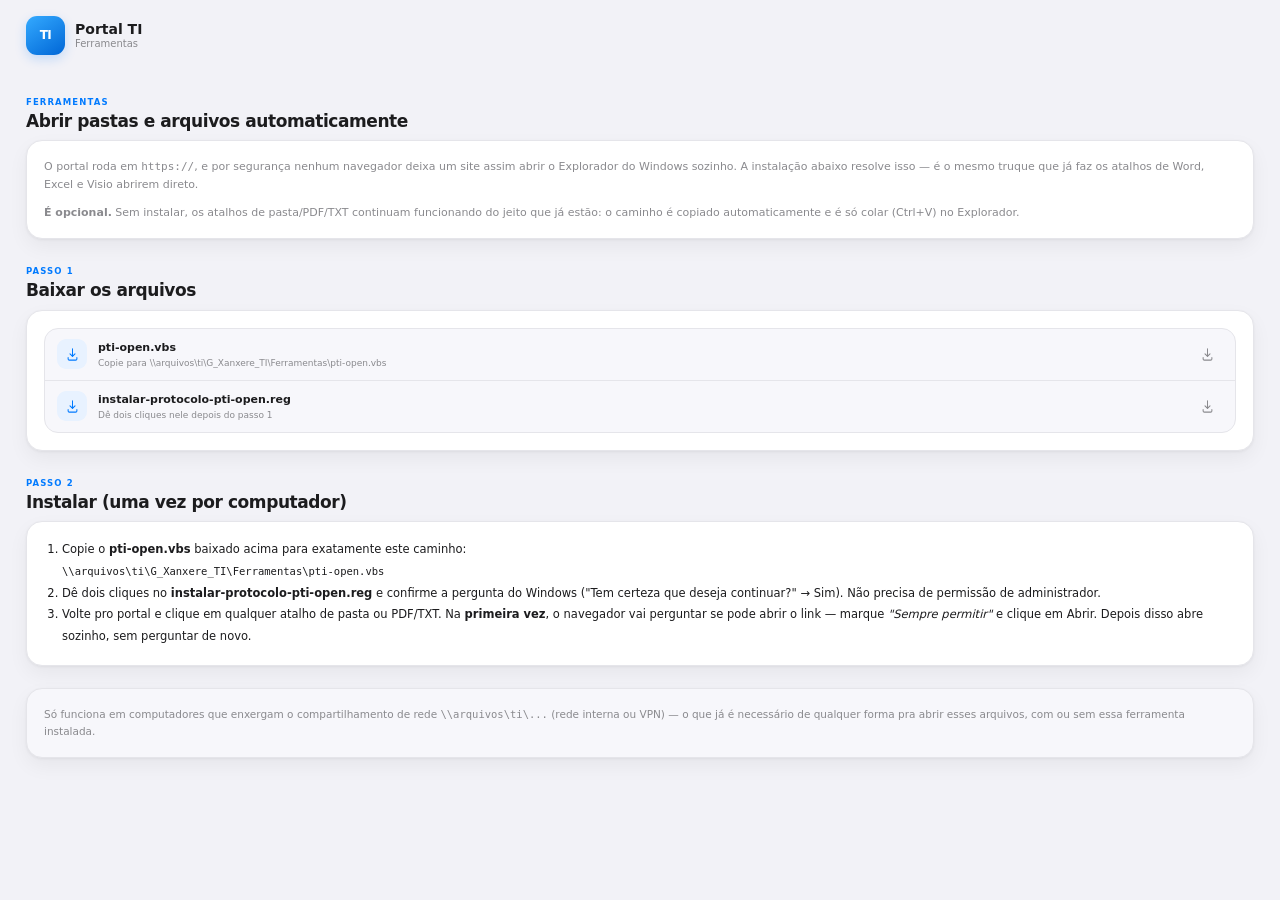
<file: ferramentas.html>
<!doctype html>
<html lang="pt-BR">
<head>
  <meta charset="utf-8">
  <meta name="viewport" content="width=device-width, initial-scale=1">

  <meta name="theme-color" content="#f6f8fc">
  <meta
    name="description"
    content="Portal TI — Ferramentas"
  >

  <title>Ferramentas — Portal TI</title>

  <link
    rel="icon"
    href="assets/favicon.svg"
  >

  <link
    rel="stylesheet"
    href="css/style.css"
  >
</head>

<body>

  <div class="shell">

    <!-- ======================================================
         TOPO
         ====================================================== -->

    <header class="top">

      <div class="brand">

        <div class="logo">
          TI
        </div>

        <div>
          <b>Portal TI</b>
          <small>Ferramentas</small>
        </div>

      </div>

    </header>


    <main>

      <!-- ====================================================
           INTRODUÇÃO
           ==================================================== -->

      <section class="content-section">

        <div class="heading">

          <div>

            <span>FERRAMENTAS</span>

            <h2>
              Abrir pastas e arquivos automaticamente
            </h2>

          </div>

        </div>

        <div class="panel" style="margin-bottom:12px;">

          <p style="margin:0 0 10px; font-size:11px; line-height:1.6; color:var(--muted);">
            O portal roda em <code>https://</code>, e por segurança
            nenhum navegador deixa um site assim abrir o Explorador
            do Windows sozinho. A instalação abaixo resolve isso —
            é o mesmo truque que já faz os atalhos de Word, Excel e
            Visio abrirem direto.
          </p>

          <p style="margin:0; font-size:11px; line-height:1.6; color:var(--muted);">
            <strong>É opcional.</strong> Sem instalar, os atalhos de
            pasta/PDF/TXT continuam funcionando do jeito que já
            estão: o caminho é copiado automaticamente e é só colar
            (Ctrl+V) no Explorador.
          </p>

        </div>

      </section>


      <!-- ====================================================
           DOWNLOADS
           ==================================================== -->

      <section class="content-section">

        <div class="heading">

          <div>
            <span>PASSO 1</span>
            <h2>Baixar os arquivos</h2>
          </div>

        </div>

        <div class="panel">

          <div class="ios-list">

            <div class="ios-row">

              <span class="ios-row-icon" aria-hidden="true">
                <svg viewBox="0 0 24 24" fill="none"><path d="M12 3v12m0 0 4-4m-4 4-4-4M5 17v2a2 2 0 0 0 2 2h10a2 2 0 0 0 2-2v-2" stroke="currentColor" stroke-width="1.7" stroke-linecap="round" stroke-linejoin="round"/></svg>
              </span>

              <div class="ios-row-main">
                <strong>pti-open.vbs</strong>
                <div class="ios-row-meta">
                  <small>Copie para \\arquivos\ti\G_Xanxere_TI\Ferramentas\pti-open.vbs</small>
                </div>
              </div>

              <div class="ios-row-actions">
                <a
                  class="icon-btn"
                  href="ferramentas/pti-open.vbs"
                  download
                  title="Baixar pti-open.vbs"
                  aria-label="Baixar pti-open.vbs"
                >
                  <svg viewBox="0 0 24 24" fill="none"><path d="M12 3v12m0 0 4-4m-4 4-4-4M5 17v2a2 2 0 0 0 2 2h10a2 2 0 0 0 2-2v-2" stroke="currentColor" stroke-width="1.7" stroke-linecap="round" stroke-linejoin="round"/></svg>
                </a>
              </div>

            </div>


            <div class="ios-row">

              <span class="ios-row-icon" aria-hidden="true">
                <svg viewBox="0 0 24 24" fill="none"><path d="M12 3v12m0 0 4-4m-4 4-4-4M5 17v2a2 2 0 0 0 2 2h10a2 2 0 0 0 2-2v-2" stroke="currentColor" stroke-width="1.7" stroke-linecap="round" stroke-linejoin="round"/></svg>
              </span>

              <div class="ios-row-main">
                <strong>instalar-protocolo-pti-open.reg</strong>
                <div class="ios-row-meta">
                  <small>Dê dois cliques nele depois do passo 1</small>
                </div>
              </div>

              <div class="ios-row-actions">
                <a
                  class="icon-btn"
                  href="ferramentas/instalar-protocolo-pti-open.reg"
                  download
                  title="Baixar instalar-protocolo-pti-open.reg"
                  aria-label="Baixar instalar-protocolo-pti-open.reg"
                >
                  <svg viewBox="0 0 24 24" fill="none"><path d="M12 3v12m0 0 4-4m-4 4-4-4M5 17v2a2 2 0 0 0 2 2h10a2 2 0 0 0 2-2v-2" stroke="currentColor" stroke-width="1.7" stroke-linecap="round" stroke-linejoin="round"/></svg>
                </a>
              </div>

            </div>

          </div>

        </div>

      </section>


      <!-- ====================================================
           PASSO A PASSO
           ==================================================== -->

      <section class="content-section">

        <div class="heading">

          <div>
            <span>PASSO 2</span>
            <h2>Instalar (uma vez por computador)</h2>
          </div>

        </div>

        <div class="panel">

          <ol style="margin:0; padding-left:18px; font-size:11.5px; line-height:1.9; color:var(--text);">

            <li>
              Copie o <strong>pti-open.vbs</strong> baixado acima para
              exatamente este caminho:
              <br>
              <code style="font-size:10.5px;">\\arquivos\ti\G_Xanxere_TI\Ferramentas\pti-open.vbs</code>
            </li>

            <li>
              Dê dois cliques no <strong>instalar-protocolo-pti-open.reg</strong>
              e confirme a pergunta do Windows ("Tem certeza que
              deseja continuar?" → Sim). Não precisa de permissão
              de administrador.
            </li>

            <li>
              Volte pro portal e clique em qualquer atalho de pasta
              ou PDF/TXT. Na <strong>primeira vez</strong>, o
              navegador vai perguntar se pode abrir o link — marque
              <em>"Sempre permitir"</em> e clique em Abrir. Depois
              disso abre sozinho, sem perguntar de novo.
            </li>

          </ol>

        </div>

      </section>


      <!-- ====================================================
           NOTA
           ==================================================== -->

      <section class="content-section">

        <div class="panel" style="background:var(--surface-soft);">

          <p style="margin:0; font-size:10.5px; line-height:1.6; color:var(--muted);">
            Só funciona em computadores que enxergam o compartilhamento
            de rede <code>\\arquivos\ti\...</code> (rede interna ou
            VPN) — o que já é necessário de qualquer forma pra abrir
            esses arquivos, com ou sem essa ferramenta instalada.
          </p>

        </div>

      </section>

    </main>

  </div>

</body>
</html>
</file>
<file: css/style.css>
/* ============================================================
   PORTAL TI — XANXERÊ
   STYLE.CSS
   ============================================================ */

* {
  box-sizing: border-box;
}

:root {
  --bg: #f2f2f7;
  --surface: #ffffff;
  --surface-soft: #f7f7fb;
  --text: #1c1c1e;
  --muted: #8a8a8e;
  --border: #e5e5ea;

  --accent: #007aff;
  --accent-hover: #0066d6;
  --accent-soft: #e8f2ff;

  --success: #34c759;
  --danger: #ff3b30;

  --shadow:
    0 1px 3px rgba(0, 0, 0, .05),
    0 8px 20px rgba(0, 0, 0, .05);

  --shadow-hover:
    0 2px 6px rgba(0, 0, 0, .06),
    0 14px 30px rgba(0, 0, 0, .09);
}

[data-theme="dark"] {
  --bg: #000000;
  --surface: #1c1c1e;
  --surface-soft: #232326;

  --text: #f5f5f7;
  --muted: #98989d;
  --border: #38383a;

  --accent: #0a84ff;
  --accent-hover: #409cff;
  --accent-soft: #17233a;

  --success: #30d158;
  --danger: #ff453a;

  --shadow:
    0 1px 3px rgba(0, 0, 0, .3),
    0 10px 24px rgba(0, 0, 0, .35);

  --shadow-hover:
    0 2px 8px rgba(0, 0, 0, .35),
    0 16px 34px rgba(0, 0, 0, .45);
}


/* ============================================================
   BASE
   ============================================================ */

html {
  scroll-behavior: smooth;
}

body {
  margin: 0;

  background: var(--bg);
  color: var(--text);

  font-family:
    -apple-system,
    "SF Pro Text",
    "SF Pro Display",
    Inter,
    "Segoe UI",
    system-ui,
    sans-serif;

  font-size: 14px;

  -webkit-font-smoothing: antialiased;
}

button,
input,
textarea,
select {
  font: inherit;
}

button {
  cursor: pointer;
}

.shell {
  width: min(1380px, 100%);

  margin: 0 auto;

  padding:
    0 26px 28px;
}


/* ============================================================
   AVISOS (banner no topo)
   ============================================================ */

.announce-bar {
  display: flex;
  align-items: center;
  gap: 10px;

  padding: 10px 20px;

  font-size: 11.5px;
  line-height: 1.4;

  color: #fff;
}

.announce-bar strong {
  font-weight: 700;
}

.announce-icon {
  flex-shrink: 0;
  font-size: 14px;
}

.announce-text {
  flex: 1;
}

.announce-close {
  flex-shrink: 0;

  width: 22px;
  height: 22px;

  border: 0;

  background: rgba(255, 255, 255, .18);

  color: #fff;

  border-radius: 999px;

  font-size: 14px;
  line-height: 1;
}

.announce-close:hover {
  background: rgba(255, 255, 255, .3);
}

.announce-info {
  background: var(--accent);
}

.announce-warning {
  background: #b8860b;
}

.announce-critical {
  background: var(--danger);
}


/* ============================================================
   TOPO
   ============================================================ */

.top {
  height: 70px;

  display: flex;
  align-items: center;
  justify-content: space-between;

  gap: 20px;
}

.brand {
  display: flex;
  align-items: center;

  gap: 10px;

  flex-shrink: 0;
}

.logo {
  width: 39px;
  height: 39px;

  display: grid;
  place-items: center;

  border-radius: 11px;

  background:
    linear-gradient(
      145deg,
      #34aaff,
      #0066d6
    );

  color: #fff;

  font-size: 12px;
  font-weight: 900;

  letter-spacing: -.04em;

  box-shadow:
    0 4px 12px
    rgba(0, 122, 255, .20);
}

.brand b {
  display: block;

  font-size: 14px;
  font-weight: 800;
}

.brand small {
  display: block;

  color: var(--muted);

  font-size: 10px;

  margin-top: 1px;
}


/* ============================================================
   AÇÕES DO TOPO
   ============================================================ */

.top-actions {
  display: flex;

  align-items: center;
  justify-content: flex-end;

  gap: 7px;

  min-width: 0;
}


/* ============================================================
   PESQUISA
   ============================================================ */

.top-search {
  width: min(350px, 32vw);

  height: 38px;

  display: flex;
  align-items: center;

  border: 1px solid var(--border);

  background: var(--surface);

  border-radius: 10px;

  padding:
    0 8px 0 10px;

  transition:
    border-color .18s ease,
    box-shadow .18s ease,
    width .18s ease;
}

.top-search:focus-within {
  width: min(390px, 35vw);

  border-color:
    rgba(0, 122, 255, .40);

  box-shadow:
    0 0 0 3px
    rgba(0, 122, 255, .07);
}

.top-search-icon {
  width: 18px;
  height: 18px;

  flex-shrink: 0;

  color: var(--muted);

  display: grid;
  place-items: center;
}

.top-search-icon svg {
  width: 17px;
  height: 17px;
}

.top-search input {
  width: 100%;
  min-width: 0;

  border: 0;
  outline: 0;

  background: transparent;

  color: var(--text);

  padding:
    0 8px;

  font-size: 11px;
}

.top-search input::placeholder {
  color: #929baa;
}

.top-search button {
  width: 25px;
  height: 25px;

  display: grid;
  place-items: center;

  border: 0;

  background: transparent;

  color: var(--muted);

  border-radius: 7px;

  font-size: 17px;
  line-height: 1;
}

.top-search button:hover {
  background: var(--accent-soft);
  color: var(--accent);
}


/* ============================================================
   BOTÕES TOPO
   ============================================================ */

.tool {
  min-height: 38px;

  display: inline-flex;

  align-items: center;
  justify-content: center;

  gap: 7px;

  border: 1px solid var(--border);

  background: var(--surface);

  color: var(--text);

  border-radius: 10px;

  padding:
    0 11px;

  text-decoration: none;

  font-size: 11px;
  font-weight: 700;

  transition: .18s ease;
}

.tool:hover {
  color: var(--accent);

  border-color:
    rgba(0, 122, 255, .25);

  background:
    var(--accent-soft);
}

.tool-icon {
  width: 38px;
  padding: 0;
}

.tool-icon svg {
  width: 17px;
  height: 17px;
}

.admin-link svg {
  width: 15px;
  height: 15px;
}


/* ============================================================
   HERO
   ============================================================ */

.hero {
  position: relative;

  min-height: 145px;

  padding:
    26px 29px;

  display: flex;

  justify-content: space-between;
  align-items: center;

  gap: 20px;

  overflow: hidden;

  border:
    1px solid var(--border);

  border-radius: 17px;

  background:
    linear-gradient(
      135deg,
      var(--surface),
      var(--surface-soft)
    );

  box-shadow:
    var(--shadow);
}

.hero::after {
  content: "";

  position: absolute;

  width: 210px;
  height: 210px;

  right: -90px;
  top: -125px;

  border-radius: 50%;

  background:
    rgba(0, 122, 255, .045);

  pointer-events: none;
}

.hero > div:first-child {
  position: relative;
  z-index: 1;
}

.hero span,
.heading > div > span {
  color: var(--accent);

  font-size: 8.5px;

  font-weight: 900;

  letter-spacing: .13em;
}

.hero h1 {
  margin:
    7px 0 6px;

  max-width: 760px;

  font-size:
    clamp(24px, 3.1vw, 36px);

  line-height: 1.08;

  letter-spacing: -.045em;
}

.hero p {
  margin: 0;

  max-width: 760px;

  color: var(--muted);

  font-size: 11px;

  line-height: 1.55;
}

.hero-actions {
  position: relative;
  z-index: 2;

  display: flex;

  align-items: center;

  gap: 2px;

  flex-shrink: 0;

  padding: 3px;

  background: var(--bg);

  border-radius: 12px;
}

.hero-actions button {
  height: 30px;

  border: 0;

  background:
    transparent;

  color:
    var(--muted);

  border-radius: 9px;

  padding:
    0 12px;

  font-size: 10px;
  font-weight: 600;

  transition: .18s ease;
}

.hero-actions button:hover {
  color: var(--text);
}

.hero-actions button.active {
  color: var(--text);

  background: var(--surface);

  box-shadow: var(--shadow);
}


/* ============================================================
   PESQUISA ANTIGA
   ============================================================ */

.legacy-search {
  display: none !important;
}


/* ============================================================
   SEÇÕES
   ============================================================ */

.quick {
  display: none !important;
}

.content-section {
  margin-top: 22px;
}

.heading {
  display: flex;

  justify-content: space-between;
  align-items: flex-end;

  gap: 20px;

  margin-bottom: 9px;
}

.heading h2 {
  margin:
    3px 0 0;

  font-size: 17px;

  line-height: 1.2;

  letter-spacing: -.025em;
}

.filters-right {
  display: flex;

  align-items: center;

  gap: 12px;
}

.heading em {
  margin-bottom: 2px;

  color: var(--muted);

  font-style: normal;

  font-size: 9px;
}


/* ============================================================
   CHIPS
   ============================================================ */

.chips {
  display: flex;

  flex-wrap: wrap;

  gap: 5px;

  margin-bottom: 15px;
}

.chip {
  min-height: 30px;

  display: inline-flex;

  align-items: center;

  gap: 5px;

  border:
    1px solid var(--border);

  background:
    var(--surface);

  color:
    var(--muted);

  border-radius: 999px;

  padding:
    0 12px;

  font-size: 9px;

  font-weight: 600;

  transition: .18s ease;
}

.chip:hover {
  color: var(--accent);

  border-color:
    var(--accent);

  background:
    var(--accent-soft);
}

.chip.sel {
  color: #fff;

  background:
    var(--accent);

  border-color:
    transparent;
}

.chip-icon {
  display: inline-flex;

  width: 14px;
  height: 14px;

  align-items: center;
  justify-content: center;
}

.chip-icon svg {
  width: 13px;
  height: 13px;

  display: block;

  color: currentColor;

  stroke: currentColor;
}

.chip-icon svg * {
  stroke: currentColor;
}


/* ============================================================
   GRID
   ============================================================ */

.grid {
  display: grid;

  grid-template-columns:
    repeat(
      auto-fill,
      minmax(100px, 1fr)
    );

  gap: 6px 4px;
}


/* ============================================================
   CARDS — estilo "tile" de home screen (iOS)
   ============================================================ */

.card {
  position: relative;

  min-height: 108px;

  padding: 10px 6px 9px;

  display: flex;

  flex-direction: column;
  align-items: center;

  text-align: center;

  border: 1px solid transparent;

  border-radius: 18px;

  cursor: pointer;

  background: transparent;

  box-shadow: none;

  transition:
    transform .14s ease,
    background .14s ease,
    box-shadow .14s ease,
    border-color .14s ease;
}

.card:hover,
.card:focus-within {
  transform: translateY(-1px);

  background: var(--surface);

  border-color: var(--border);

  box-shadow: var(--shadow-hover);
}

.card:hover .ico,
.card:focus-within .ico {
  transform: translateY(-2px) scale(1.05);

  box-shadow:
    0 8px 16px rgba(0, 0, 0, .22),
    inset 0 1px 0 rgba(255, 255, 255, .38),
    inset 0 -7px 12px rgba(0, 0, 0, .14);
}

.card:active {
  transform: scale(.96);
}

.card:active .ico {
  transform: scale(.92);
}

.ct {
  display: flex;

  align-items: center;
  justify-content: center;

  width: 100%;
}


/* ============================================================
   ÍCONE CARD — squircle no estilo dos ícones de app do iOS
   ============================================================ */

.ico {
  width: 48px;
  height: 48px;

  transition: transform .14s ease, box-shadow .14s ease;

  display: grid;
  place-items: center;

  flex-shrink: 0;

  /* Aproximação de "squircle" (superellipse) do iOS via clip-path,
     em vez de um simples border-radius de cantos circulares. */
  clip-path: path("M0,24 C0,4.8 4.8,0 24,0 C43.2,0 48,4.8 48,24 C48,43.2 43.2,48 24,48 C4.8,48 0,43.2 0,24 Z");

  color: #fff;

  box-shadow:
    0 4px 10px rgba(0, 0, 0, .2),
    inset 0 1px 0 rgba(255, 255, 255, .38),
    inset 0 -7px 12px rgba(0, 0, 0, .14);

  position: relative;
}

.ico::before {
  content: '';

  position: absolute;
  inset: 0;

  background: linear-gradient(
    180deg,
    rgba(255, 255, 255, .25),
    rgba(255, 255, 255, 0) 42%
  );

  pointer-events: none;
}

.ico svg {
  width: 25px;
  height: 25px;

  display: block;

  color:
    currentColor;

  stroke:
    currentColor;

  position: relative;
  z-index: 1;
}

.ico svg * {
  stroke:
    currentColor;
}


/* ============================================================
   AÇÕES SOBREPOSTAS (favorito / reportar)
   Ficam discretas por padrão, como um "badge" no canto do ícone,
   e ganham destaque no hover/foco — não competem com o ícone.
   ============================================================ */

.ct-actions {
  position: absolute;
  top: 4px;
  left: 4px;
  right: 4px;

  display: flex;
  align-items: center;
  justify-content: space-between;

  opacity: 0;

  transition: opacity .15s ease;
}

.card:hover .ct-actions,
.card:focus-within .ct-actions,
.ct-actions:has(.on) {
  opacity: 1;
}

.star {
  width: 24px;
  height: 24px;

  display: grid;
  place-items: center;

  padding: 0;

  border: 0;

  background: var(--surface);

  color: #a8b0bd;

  border-radius: 999px;

  font-size: 14px;

  box-shadow: var(--shadow);

  transition: .18s ease;
}

.star:hover {
  color:
    var(--accent);
}

.star.on {
  color:
    #ffb31a;
}


/* ============================================================
   REPORTAR LINK QUEBRADO
   ============================================================ */

.report-btn {
  width: 24px;
  height: 24px;

  display: grid;
  place-items: center;

  padding: 0;

  border: 0;

  background: var(--surface);

  color: #a8b0bd;

  border-radius: 999px;

  font-size: 12px;

  box-shadow: var(--shadow);

  transition: .18s ease;
}

.report-btn:hover {
  color: var(--danger);
}

.report-btn.on {
  color: var(--danger);
}

.card-broken .ico {
  box-shadow:
    0 0 0 2.5px var(--danger),
    0 4px 10px rgba(0, 0, 0, .2),
    inset 0 1px 0 rgba(255, 255, 255, .38),
    inset 0 -7px 12px rgba(0, 0, 0, .14);
}

.broken-badge {
  color: var(--danger);
  font-size: 9px;
  font-weight: 600;
  margin: 2px 0 0;
}


/* ============================================================
   NOME DO CARD
   ============================================================ */

.card h3 {
  margin:
    8px 0 0;

  width: 100%;

  font-size: 11px;

  line-height: 1.25;

  font-weight: 500;

  letter-spacing: -.005em;

  /* Nome completo sempre visível: quebra em quantas linhas
     forem precisas, sem cortar com reticências. */
  white-space: normal;

  overflow-wrap: break-word;
  word-break: break-word;
}


/* ============================================================
   RODAPÉ DO CARD — visível só no hover/foco (desktop);
   a tile inteira já abre o atalho ao ser clicada/tocada.
   ============================================================ */

.cf {
  display: flex;

  align-items: center;
  justify-content: center;

  gap: 6px;

  margin-top: 5px;

  max-height: 0;
  opacity: 0;
  overflow: hidden;

  transition: max-height .16s ease, opacity .12s ease;
}

.card:hover .cf,
.card:focus-within .cf {
  max-height: 30px;
  opacity: 1;
}

.cf small {
  display: none;
}

.open-btn {
  height: 22px;

  display: inline-flex;

  align-items: center;

  justify-content: center;

  gap: 3px;

  border: 0;

  border-radius: 999px;

  padding:
    0 10px;

  background:
    var(--accent);

  color:
    #fff;

  font-size: 8.5px;

  font-weight: 700;

  transition: .16s ease;
}

.open-btn:hover {
  background: var(--accent-hover);
}

/* Dispositivos sem hover (toque): mantém as ações e o rodapé do
   card sempre visíveis, já que não há como "passar o mouse". */
@media (hover: none) {
  .ct-actions {
    opacity: .85;
  }

  .cf {
    max-height: 30px;
    opacity: 1;
  }
}


/* ============================================================
   EMPTY
   ============================================================ */

.empty {
  padding:
    45px 20px;

  text-align: center;

  color:
    var(--muted);
}

.empty strong {
  display: block;

  margin-bottom: 4px;

  color:
    var(--text);

  font-size: 13px;
}

.empty p {
  margin: 0;

  font-size: 10px;
}


/* ============================================================
   FOOTER
   ============================================================ */

footer {
  display: flex;

  justify-content: space-between;

  margin-top: 30px;

  padding-top: 13px;

  border-top:
    1px solid var(--border);

  color:
    var(--muted);

  font-size: 8.5px;
}


/* ============================================================
   ADMINISTRAÇÃO
   ============================================================ */

.login-panel {
  width:
    min(500px, 100%);

  margin:
    55px auto;

  padding:
    28px;

  border:
    1px solid var(--border);

  border-radius:
    18px;

  background:
    var(--surface);

  box-shadow:
    var(--shadow);
}

.login-panel > span,
.admin-head > div > span {
  color:
    var(--accent);

  font-size:
    8.5px;

  font-weight:
    900;

  letter-spacing:
    .13em;
}

.login-panel h1,
.admin-head h1 {
  margin:
    7px 0 5px;

  font-size:
    28px;

  line-height:
    1.1;

  letter-spacing:
    -.04em;
}

.login-panel p,
.admin-head p {
  margin:
    0;

  color:
    var(--muted);

  font-size:
    11px;

  line-height:
    1.55;
}

.login-panel form {
  display:
    grid;

  gap:
    12px;

  margin-top:
    21px;
}

.login-panel label,
.modal-box label {
  display:
    grid;

  gap:
    6px;

  color:
    var(--text);

  font-size:
    10px;

  font-weight:
    800;
}


/* ============================================================
   INPUTS
   ============================================================ */

.login-panel input,
.modal-box input,
.modal-box textarea,
.modal-box select,
.admin-toolbar input {
  width:
    100%;

  border:
    1px solid var(--border);

  outline:
    0;

  background:
    var(--bg);

  color:
    var(--text);

  border-radius:
    9px;

  padding:
    10px 11px;

  font-size:
    11px;

  transition:
    .18s ease;
}

.login-panel input:focus,
.modal-box input:focus,
.modal-box textarea:focus,
.modal-box select:focus,
.admin-toolbar input:focus {
  border-color:
    rgba(0, 122, 255, .45);

  box-shadow:
    0 0 0 3px
    rgba(0, 122, 255, .07);
}


/* ============================================================
   BOTÕES ADMIN
   ============================================================ */

.primary,
.secondary,
.danger {
  min-height:
    34px;

  border-radius:
    8px;

  padding:
    0 12px;

  font-size:
    10px;

  font-weight:
    800;

  transition:
    .18s ease;
}

.primary {
  border:
    1px solid var(--accent);

  background:
    var(--accent);

  color:
    #fff;
}

.primary:hover {
  background:
    var(--accent-hover);
}

.secondary {
  border:
    1px solid var(--border);

  background:
    var(--surface);

  color:
    var(--text);
}

.secondary:hover {
  border-color:
    rgba(0, 122, 255, .25);

  color:
    var(--accent);

  background:
    var(--accent-soft);
}

.danger {
  border:
    1px solid #f2c7c5;

  background:
    #fff5f5;

  color:
    var(--danger);
}

[data-theme="dark"] .danger {
  border-color:
    #5b2b2a;

  background:
    #301b1b;
}


/* ============================================================
   ADMIN CABEÇALHO
   ============================================================ */

.admin-head {
  position: relative;

  display: flex;
  flex-wrap: wrap;

  align-items: flex-end;
  justify-content: space-between;

  gap: 16px;

  margin: 26px 0 18px;

  padding: 18px 20px;

  border: 1px solid var(--border);
  border-radius: 18px;

  background:
    linear-gradient(180deg, var(--surface), var(--surface-soft));

  box-shadow: var(--shadow);
}

.admin-head h1 {
  display: flex;
  align-items: center;
  gap: 8px;
}

.admin-head-actions {
  display: flex;
  align-items: center;
  gap: 8px;
  flex-wrap: wrap;
}

.admin-head .primary {
  min-width:
    115px;
}

#roleWarning {
  margin-top: 6px;
}


/* ============================================================
   ABAS DE ADMINISTRAÇÃO
   ============================================================ */

.admin-tabs,
.content-subtabs {
  display: flex;
  gap: 2px;
  flex-wrap: wrap;
  margin-bottom: 14px;

  background: var(--bg);
  border: 1px solid var(--border);
  border-radius: 13px;
  padding: 3px;
  width: fit-content;
  max-width: 100%;

  position: sticky;
  top: 8px;
  z-index: 5;

  backdrop-filter: blur(8px);
}

.admin-tab {
  display: inline-flex;
  align-items: center;
  gap: 6px;

  border: 0;
  background: transparent;
  color: var(--muted);
  border-radius: 10px;
  padding: 8px 14px;
  font-size: 10.5px;
  font-weight: 700;
  cursor: pointer;
  transition: .15s ease;
  white-space: nowrap;
}

.admin-tab svg {
  width: 14px;
  height: 14px;
  flex-shrink: 0;
  stroke: currentColor;
  opacity: .85;
}

.admin-tab:hover {
  color: var(--text);
}

.admin-tab.active {
  background: var(--accent);
  color: #fff;
  box-shadow: var(--shadow);
}

.admin-tab.active svg {
  opacity: 1;
}

.content-subtabs {
  margin-bottom: 16px;
  position: static;
}

.content-pane label {
  display: grid;
  gap: 6px;
  margin-bottom: 12px;
  color: var(--text);
  font-size: 10px;
  font-weight: 800;
}

.checkbox-inline {
  display: flex !important;
  flex-direction: row;
  align-items: center;
  gap: 7px;
}

.checkbox-inline input[type="checkbox"] {
  width: 16px;
  height: 16px;
}

.content-pane form {
  max-width: 640px;
}

.content-pane .primary {
  margin-top: 4px;
}

/* ============================================================
   PRÉ-VISUALIZAÇÃO DE IMAGEM
   ============================================================ */

.image-preview-wrap {
  position: relative;
  display: inline-block;
  margin: -4px 0 12px;
}

.image-preview {
  display: block;
  max-width: 220px;
  max-height: 140px;
  border-radius: 8px;
  border: 1px solid var(--border);
  object-fit: cover;
}

.image-preview-wrap .icon-btn.danger {
  position: absolute;
  top: -8px;
  right: -8px;
  width: 22px;
  height: 22px;
  background: var(--surface);
}

/* ============================================================
   LISTA DE CARTÕES (Locais / Passos Wi-Fi)
   ============================================================ */

.card-admin-list {
  display: grid;
  grid-template-columns: repeat(auto-fill, minmax(220px, 1fr));
  gap: 12px;
}

.card-admin-item {
  border: 1px solid var(--border);
  border-radius: 14px;
  background: var(--surface-soft);
  padding: 13px;
  display: flex;
  flex-direction: column;
  gap: 8px;

  transition:
    transform .14s ease,
    box-shadow .14s ease,
    background .14s ease;
}

.card-admin-item:hover {
  transform: translateY(-1px);
  background: var(--surface);
  box-shadow: var(--shadow-hover);
}

.card-admin-item img {
  width: 100%;
  height: 100px;
  object-fit: cover;
  border-radius: 10px;
}

.card-admin-item .card-admin-top {
  display: flex;
  align-items: center;
  gap: 9px;
}

.card-admin-icon {
  width: 32px;
  height: 32px;
  flex-shrink: 0;

  display: grid;
  place-items: center;

  border-radius: 10px;

  color: var(--accent);
  background: var(--accent-soft);
}

.card-admin-icon svg {
  width: 16px;
  height: 16px;
  display: block;
  stroke: currentColor;
}

.card-admin-icon svg * {
  stroke: currentColor;
}

.card-admin-icon.level-warning {
  color: #b45309;
  background: #fef3c7;
}

.card-admin-icon.level-critical {
  color: var(--danger);
  background: #fbeaea;
}

[data-theme="dark"] .card-admin-icon.level-warning {
  background: #3a2c0a;
}

[data-theme="dark"] .card-admin-icon.level-critical {
  background: #3a1f1f;
}

.card-admin-item h4 {
  margin: 0;
  font-size: 12px;

  overflow: hidden;
  text-overflow: ellipsis;
  white-space: nowrap;
}

.card-admin-item p {
  margin: 0;
  color: var(--muted);
  font-size: 10.5px;
  line-height: 1.5;
  flex: 1;

  display: -webkit-box;
  -webkit-line-clamp: 3;
  -webkit-box-orient: vertical;
  overflow: hidden;
}

.card-admin-item .card-admin-actions {
  display: flex;
  gap: 6px;
  justify-content: flex-end;

  margin-top: 2px;
  padding-top: 8px;
  border-top: 1px solid var(--border);
}

.card-admin-empty {
  color: var(--muted);
  font-size: 11px;
  padding: 10px 2px;
}


/* ============================================================
   ADMIN GRID
   ============================================================ */

.admin-grid {
  display:
    grid;

  grid-template-columns:
    290px minmax(0, 1fr);

  gap:
    14px;

  align-items: start;
}

.panel {
  min-width:
    0;

  border:
    1px solid var(--border);

  border-radius:
    16px;

  background:
    var(--surface);

  box-shadow:
    var(--shadow);

  padding:
    17px;
}

.panel-head {
  display: flex;
  align-items: center;
  gap: 10px;
  margin-bottom: 4px;
}

.panel-head-icon {
  width: 30px;
  height: 30px;
  flex-shrink: 0;

  display: grid;
  place-items: center;

  border-radius: 9px;
  color: var(--accent);
  background: var(--accent-soft);
}

.panel-head-icon svg {
  width: 16px;
  height: 16px;
  stroke: currentColor;
}

.panel h2 {
  margin:
    0;

  font-size:
    15px;

  letter-spacing:
    -.015em;
}

.panel > p {
  color:
    var(--muted);

  font-size:
    10px;

  line-height:
    1.5;
}


/* ============================================================
   ADMIN TOOLBAR
   ============================================================ */

.admin-toolbar {
  display:
    flex;

  align-items:
    center;

  justify-content:
    space-between;

  gap:
    15px;

  padding-bottom:
    12px;

  margin-bottom:
    2px;

  border-bottom:
    1px solid var(--border);
}

.admin-toolbar h2 {
  margin:
    0 0 2px;
}

.admin-toolbar small {
  color:
    var(--muted);

  font-size:
    9px;
}

.admin-toolbar input {
  width:
    250px;

  max-width:
    100%;

  height:
    34px;
}


/* ============================================================
   LISTA ADMIN — estilo "grouped list" iOS (Ajustes.app)
   ============================================================ */

.table-responsive {
  width:
    100%;

  overflow-x:
    auto;
}

.ios-list {
  display: flex;
  flex-direction: column;

  border-radius: 14px;
  overflow: hidden;

  background: var(--surface-soft);
  border: 1px solid var(--border);
}

.ios-list-empty {
  padding: 22px 10px;
  text-align: center;
  color: var(--muted);
  font-size: 11px;
}

.ios-row {
  position: relative;

  display: flex;
  align-items: center;
  gap: 11px;

  padding: 10px 12px;

  border-bottom: 1px solid var(--border);

  transition: background .15s ease;
}

.ios-row:last-child {
  border-bottom: 0;
}

.ios-row:hover {
  background: var(--surface);
}

.ios-row-icon {
  width: 30px;
  height: 30px;
  flex-shrink: 0;

  display: grid;
  place-items: center;

  border-radius: 9px;

  color: var(--accent);
  background: var(--accent-soft);
}

.ios-row-icon svg {
  width: 15px;
  height: 15px;
  display: block;
  stroke: currentColor;
}

.ios-row-icon svg * {
  stroke: currentColor;
}

.ios-row-main {
  min-width: 0;
  flex: 1;

  display: flex;
  flex-direction: column;
  gap: 4px;
}

.ios-row-main strong {
  font-size: 11px;
  font-weight: 600;

  overflow: hidden;
  text-overflow: ellipsis;
  white-space: nowrap;
}

.ios-row-meta {
  display: flex;
  flex-wrap: wrap;
  align-items: center;
  gap: 5px;
}

.ios-row-meta small {
  color: var(--muted);
  font-size: 9px;
  overflow: hidden;
  text-overflow: ellipsis;
  white-space: nowrap;
  max-width: 100%;
}

.ios-row-actions {
  display: flex;
  align-items: center;
  gap: 2px;
  flex-shrink: 0;
}

.ios-row-chevron {
  display: none;
}

@media (hover: none) {
  .ios-row-actions {
    opacity: 1;
  }
}


/* ============================================================
   CATEGORIA ADMIN
   ============================================================ */

.admin-category-name {
  display:
    inline-flex;

  align-items:
    center;

  gap:
    8px;
}

.admin-category-icon {
  width:
    27px;

  height:
    27px;

  display:
    inline-grid;

  place-items:
    center;

  flex-shrink:
    0;

  border-radius:
    7px;

  color:
    var(--accent);

  background:
    var(--accent-soft);
}

.admin-category-icon svg {
  width:
    15px;

  height:
    15px;

  display:
    block;

  color:
    currentColor;

  stroke:
    currentColor;
}

.admin-category-icon svg * {
  stroke:
    currentColor;
}


/* ============================================================
   BADGES
   ============================================================ */

.badge {
  display:
    inline-flex;

  align-items:
    center;

  min-height:
    22px;

  border-radius:
    6px;

  padding:
    0 7px;

  font-size:
    8px;

  font-weight:
    800;

  white-space:
    nowrap;
}

.badge.secondary {
  color:
    var(--accent);

  background:
    var(--accent-soft);
}

.badge.outline {
  color:
    var(--muted);

  background:
    var(--bg);

  border:
    1px solid var(--border);
}

.badge.success {
  color:
    var(--success);

  background:
    #eaf7ee;
}

.badge.muted {
  color:
    var(--muted);

  background:
    var(--bg);
}

.badge.danger {
  color: var(--danger);
  background: #fbeaea;
}

[data-theme="dark"] .badge.success {
  background:
    #193323;
}

[data-theme="dark"] .badge.danger {
  background: #3a1f1f;
}


/* ============================================================
   BOTÕES DE AÇÃO ADMIN
   ============================================================ */

.icon-btn {
  width:
    31px;

  height:
    31px;

  display:
    inline-grid;

  place-items:
    center;

  padding:
    0;

  border:
    1px solid transparent;

  border-radius:
    8px;

  background:
    transparent;

  color:
    var(--muted);

  transition:
    background .16s ease,
    color .16s ease,
    border-color .16s ease,
    transform .16s ease;
}

.icon-btn svg {
  width:
    15px;

  height:
    15px;

  display:
    block;

  color:
    currentColor;

  stroke:
    currentColor;
}

.icon-btn svg * {
  stroke:
    currentColor;
}

.icon-btn:hover {
  color:
    var(--accent);

  background:
    var(--accent-soft);

  border-color:
    rgba(0, 122, 255, .12);

  transform:
    translateY(-1px);
}

.icon-btn.danger {
  color:
    var(--muted);
}

.icon-btn.danger:hover {
  color:
    var(--danger);

  background:
    #fff0ef;

  border-color:
    #f3cdca;
}

[data-theme="dark"] .icon-btn.danger:hover {
  background:
    #301b1b;

  border-color:
    #5b2b2a;
}


/* ============================================================
   MODAIS
   ============================================================ */

.modal {
  position:
    fixed;

  inset:
    0;

  z-index:
    50;

  display:
    grid;

  place-items:
    center;

  padding:
    18px;

  background:
    rgba(12, 18, 30, .52);

  backdrop-filter:
    blur(4px);
}

.modal-box {
  width:
    min(550px, 100%);

  max-height:
    90vh;

  overflow-y:
    auto;

  padding:
    22px;

  border:
    1px solid var(--border);

  border-radius:
    20px;

  background:
    var(--surface);

  box-shadow:
    0 25px 70px
    rgba(0, 0, 0, .25);

  animation:
    modal-pop .18s cubic-bezier(.2, .9, .3, 1.2);
}

@keyframes modal-pop {
  from {
    opacity: 0;
    transform: scale(.96) translateY(6px);
  }

  to {
    opacity: 1;
    transform: none;
  }
}

.modal-box.small {
  width:
    min(420px, 100%);
}

.modal-head {
  display:
    flex;

  align-items:
    flex-start;

  justify-content:
    space-between;

  gap:
    20px;

  margin-bottom:
    17px;
}

.modal-head span {
  color:
    var(--accent);

  font-size:
    8px;

  font-weight:
    900;

  letter-spacing:
    .13em;
}

.modal-head h2 {
  margin:
    5px 0 0;

  font-size:
    19px;

  letter-spacing:
    -.025em;
}

.close {
  width:
    30px;

  height:
    30px;

  display:
    grid;

  place-items:
    center;

  border:
    0;

  background:
    transparent;

  color:
    var(--muted);

  border-radius:
    7px;

  font-size:
    23px;
}

.close:hover {
  background:
    var(--accent-soft);

  color:
    var(--accent);
}

.modal-box form {
  display:
    grid;

  gap:
    12px;
}

.modal-actions {
  display:
    flex;

  justify-content:
    flex-end;

  gap:
    7px;

  margin-top:
    2px;
}

.check {
  display:
    flex !important;

  align-items:
    center;

  gap:
    7px !important;
}


/* ============================================================
   TOGGLE ESTILO iOS (substitui checkbox "Ativo")
   ============================================================ */

.ios-switch-row {
  display: flex !important;
  flex-direction: row !important;
  align-items: center;
  justify-content: space-between;
  gap: 10px !important;
}

.ios-switch {
  position: relative;
  display: inline-block;
  width: 42px;
  height: 25px;
  flex-shrink: 0;
}

.ios-switch input {
  position: absolute;
  opacity: 0;
  width: 100%;
  height: 100%;
  margin: 0;
  cursor: pointer;
  z-index: 1;
}

.ios-switch-track {
  position: absolute;
  inset: 0;

  background: var(--border);
  border-radius: 999px;

  transition: background .18s ease;
}

.ios-switch-track::before {
  content: '';
  position: absolute;
  top: 2px;
  left: 2px;

  width: 21px;
  height: 21px;

  border-radius: 50%;
  background: #fff;

  box-shadow:
    0 2px 5px rgba(0, 0, 0, .25);

  transition: transform .18s ease;
}

.ios-switch input:checked ~ .ios-switch-track {
  background: var(--success);
}

.ios-switch input:checked ~ .ios-switch-track::before {
  transform: translateX(17px);
}

.ios-switch input:focus-visible ~ .ios-switch-track {
  box-shadow: 0 0 0 3px rgba(0, 122, 255, .25);
}

.field-hint {
  margin: -8px 0 0;
  font-size: .82em;
  opacity: .7;
}

.form-msg {
  min-height:
    15px;

  color:
    var(--danger);

  font-size:
    9px;
}

.form-msg.warning {
  color: var(--danger);
}

.form-msg.success {
  color: var(--success);
}


/* ============================================================
   TOAST
   ============================================================ */

.toast {
  position:
    fixed;

  right:
    20px;

  bottom:
    20px;

  z-index:
    100;

  max-width:
    360px;

  padding:
    11px 14px;

  border-radius:
    9px;

  background:
    #202124;

  color:
    #fff;

  font-size:
    10px;

  box-shadow:
    0 10px 30px
    rgba(0, 0, 0, .20);
}


/* ============================================================
   RESPONSIVO
   ============================================================ */

@media (max-width: 950px) {

  .top-search {
    width:
      230px;
  }

  .top-search:focus-within {
    width:
      260px;
  }

  .admin-grid {
    grid-template-columns:
      1fr;
  }

}


@media (max-width: 760px) {

  .shell {
    padding:
      0 15px 22px;
  }

  .top {
    height:
      65px;
  }

  .top-actions {
    gap:
      5px;
  }

  .top-search {
    width:
      190px;
  }

  .top-search:focus-within {
    width:
      210px;
  }

  .admin-link span {
    display:
      none;
  }

  .admin-link {
    width:
      38px;

    padding:
      0;
  }

  .hero {
    padding:
      22px;

    align-items:
      flex-start;
  }

  .hero-actions {
    display:
      none;
  }

  .grid {
    grid-template-columns:
      repeat(
        auto-fill,
        minmax(200px, 1fr)
      );
  }

  .admin-head {
    align-items:
      flex-start;

    flex-direction:
      column;
  }

  .admin-head .primary {
    width:
      100%;
  }

  .admin-toolbar {
    align-items:
      stretch;

    flex-direction:
      column;
  }

  .admin-toolbar input {
    width:
      100%;
  }

}


@media (max-width: 560px) {

  .top-search {
    width:
      40px;

    padding:
      0;

    justify-content:
      center;
  }

  .top-search:focus-within {
    position:
      absolute;

    left:
      15px;

    right:
      15px;

    width:
      auto;

    z-index:
      10;

    padding:
      0 8px;
  }

  .top-search input {
    display:
      none;
  }

  .top-search:focus-within input {
    display:
      block;
  }

  .top-search button {
    display:
      none;
  }

  .hero {
    border-radius:
      14px;
  }

  .hero h1 {
    font-size:
      24px;
  }

  .heading h2 {
    font-size:
      16px;
  }

  .grid {
    grid-template-columns:
      1fr 1fr;

    gap:
      7px;
  }

  .card {
    min-height:
      91px;

    padding:
      9px;
  }

  .card h3 {
    font-size:
      11px;
  }

  .open-btn {
    height:
      24px;

    padding:
      0 7px;
  }

  footer {
    display:
      block;
  }

  footer span {
    display:
      block;

    margin-bottom:
      4px;
  }

}


@media (max-width: 390px) {

  .grid {
    grid-template-columns:
      1fr;
  }

}
</file>
